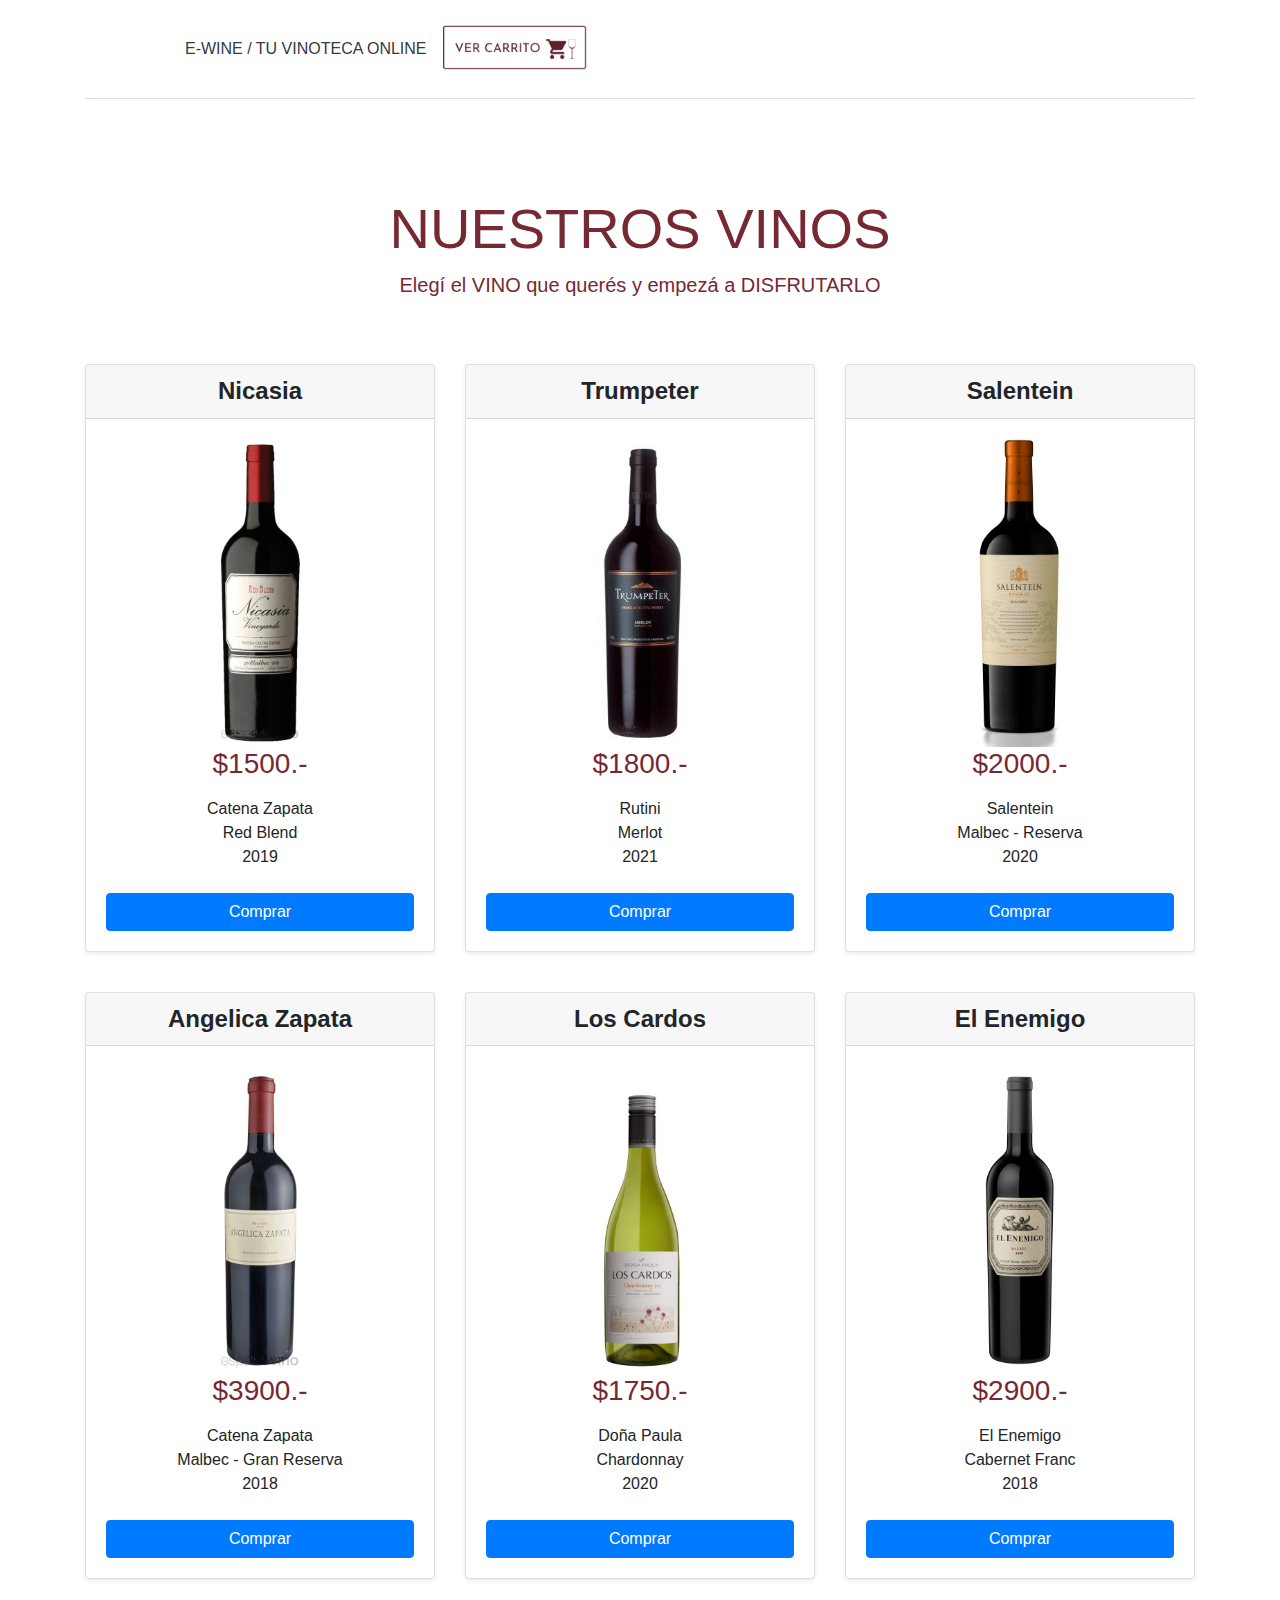
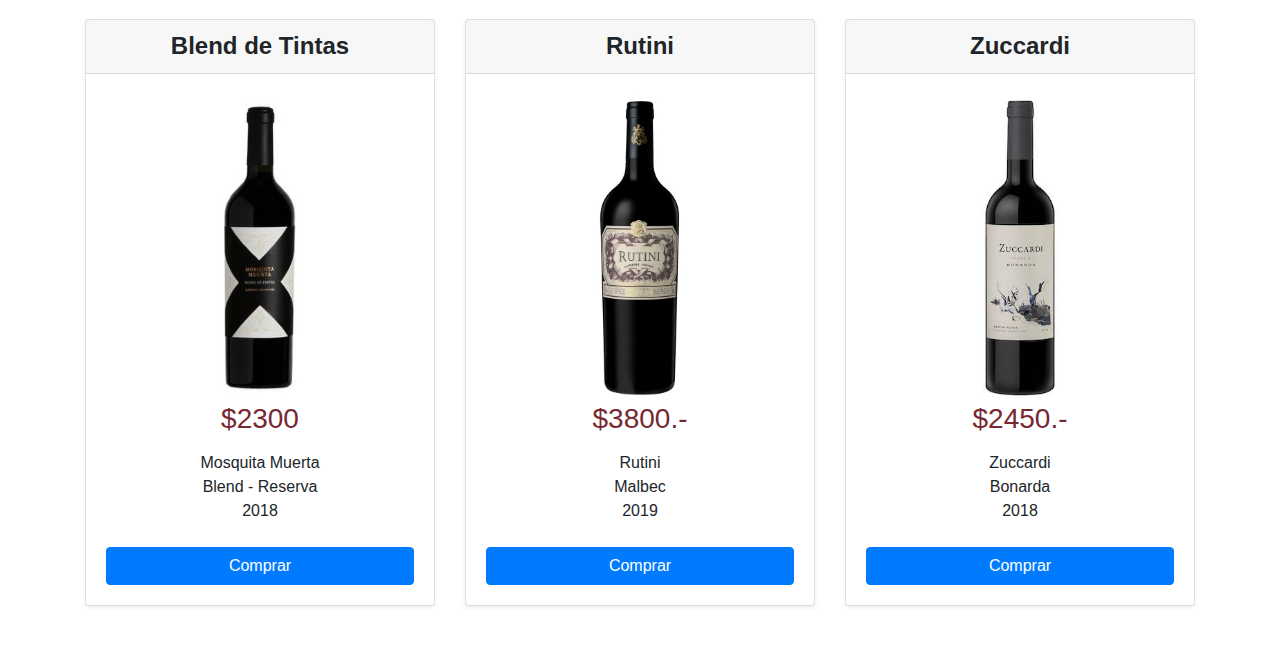
<file: index.html>
<!DOCTYPE html>
<html lang="en">

<head>
    <meta charset="UTF-8">
    <meta name="viewport"
        content="width=device-width, user-scalable=no, initial-scale=1.0, maximum-scale=1.0, minimum-scale=1.0">
    <link rel="stylesheet" href="css/estilo.css">
    <link rel="stylesheet" href="css/bootstrap.min.css">
    <script src="js/popper.min.js"></script>
    <link rel="stylesheet" href="https://use.fontawesome.com/releases/v5.6.3/css/all.css" integrity="sha384-UHRtZLI+pbxtHCWp1t77Bi1L4ZtiqrqD80Kn4Z8NTSRyMA2Fd33n5dQ8lWUE00s/" crossorigin="anonymous">
    <!--<link rel="stylesheet" href="css/tienda.css">-->
    <link rel="stylesheet" href="css/sweetalert2.min.css">
    <link rel="icon" href="img/wine.jpg">
    <title>E - WINE</title>
</head>

<body>

    <header>
        <div class="container">
            <header class="d-flex flex-wrap justify-content-left py-3 mb-4 border-bottom">
                <a href="index.html" class="d-flex align-items-center mb-3 mb-md-0 me-md-auto text-dark text-decoration-none">
                  <svg class="bi me-2" width="100" height="32"><use xlink:href="#bootstrap"/></svg>
                  <span class="fs-4">E-WINE    /   TU VINOTECA ONLINE</span>
                </a>
          
                <ul class="nav nav-pills">
                  <li class="nav-item dropdown">
                      <img src="img/cart.png" class="nav-link dropdown-toggle dropdown-menu-left img-fluid" height="70px"
                          width="180px" href="#" id="dropdown01" data-toggle="dropdown" aria-haspopup="true"
                          aria-expanded="false"></img>
                      <div id="carrito" class="dropdown-menu" aria-labelledby="navbarCollapse">
                          <table id="lista-carrito" class="table">
                              <thead>
                                  <tr>
                                      <th></th>
                                      <th></th>
                                      <th></th>
                                      <th></th>
                                  </tr>
                              </thead>
                              <tbody></tbody>
                          </table>
      
                          <a href="#" id="vaciar-carrito" class="btn btn-danger btn-block">Vaciar Carrito</a>
                          <a href="#" id="procesar-pedido" class="btn btn-success btn-block">Procesar
                              Compra</a>
                      </div>
                  </li>
                  <!--<li class="nav-item"><a href="#" class="nav-link">Pricing</a></li>
                  <li class="nav-item"><a href="#" class="nav-link">FAQs</a></li>
                  <li class="nav-item"><a href="#" class="nav-link">About</a></li>-->
                </ul>
              </header>
        </div>
    </header>

    <main>
        <div class="pricing-header px-3 py-3 pt-md-5 pb-md-4 my-4 mx-auto text-center">
            <h1 class="display-4 mt-4">NUESTROS VINOS</h1>
            <p class="lead">Elegí el VINO que querés y empezá a DISFRUTARLO</p>
        </div>

        <div class="container" id="lista-productos">
            <div class="card-deck mb-3 text-center">
                
                <div class="card mb-4 shadow-sm">
                    <div class="card-header">
                        <h4 class="my-0 font-weight-bold">Nicasia</h4>
                    </div>
                    <div class="card-body">
                        <img src="img/Vinos1.jpg" class="card-img-top">
                        <h3 class="card-title pricing-card-title precio">$<span class="">1500</span>.-</h3>

                        <ul class="list-unstyled mt-3 mb-4">
                            <li></li>
                            <li>Catena Zapata</li>
                            <li>Red Blend</li>
                            <li>2019</li>
                        </ul>
                        <a href="" class="btn btn-block btn-primary agregar-carrito" data-id="1">Comprar</a>
                    </div>
                </div>

                <div class="card mb-4 shadow-sm">
                    <div class="card-header">
                        <h4 class="my-0 font-weight-bold">Trumpeter </h4>
                    </div>
                    <div class="card-body">
                        <img src="img/Vinos2.jpg" class="card-img-top">
                        <h3 class="card-title pricing-card-title precio">$<span class="">1800</span>.-<div class="-"></div></h3>

                        <ul class="list-unstyled mt-3 mb-4">
                            <li></li>
                            <li>Rutini</li>
                            <li>Merlot</li>
                            <li>2021</li>
                        </ul>
                        <a href="" class="btn btn-block btn-primary agregar-carrito" data-id="2">Comprar</a>
                    </div>
                </div>

                <div class="card mb-4 shadow-sm">
                    <div class="card-header">
                        <h4 class="my-0 font-weight-bold">Salentein</h4>
                    </div>
                    <div class="card-body">
                        <img src="img/Vinos3.jpg" class="card-img-top">
                        <h3 class="card-title pricing-card-title precio">$<span class="">2000</span>.-</h3>

                        <ul class="list-unstyled mt-3 mb-4">
                            <li></li>
                            <li>Salentein</li>
                            <li>Malbec - Reserva</li>
                            <li>2020</li>
                        </ul>
                        <a href="" class="btn btn-block btn-primary agregar-carrito" data-id="3">Comprar</a>
                    </div>
                </div>

            </div>

            <div class="card-deck mb-3 text-center">
                
                <div class="card mb-4 shadow-sm">
                    <div class="card-header">
                        <h4 class="my-0 font-weight-bold">Angelica Zapata</h4>
                    </div>
                    <div class="card-body">
                        <img src="img/Vinos4.jpg" class="card-img-top">
                        <h3 class="card-title pricing-card-title precio">$<span class="">3900</span>.-</h3>

                        <ul class="list-unstyled mt-3 mb-4">
                            <li></li>
                            <li>Catena Zapata</li>
                            <li>Malbec - Gran Reserva</li>
                            <li>2018</li>
                        </ul>
                        <a href="" class="btn btn-block btn-primary agregar-carrito" data-id="4">Comprar</a>
                    </div>
                </div>

                <div class="card mb-4 shadow-sm">
                    <div class="card-header">
                        <h4 class="my-0 font-weight-bold">Los Cardos</h4>
                    </div>
                    <div class="card-body">
                        <img src="img/Vinos5.jpg" class="card-img-top">
                        <h3 class="card-title pricing-card-title precio">$<span class="">1750</span>.-</h3>

                        <ul class="list-unstyled mt-3 mb-4">
                            <li></li>
                            <li>Doña Paula</li>
                            <li>Chardonnay</li>
                            <li>2020</li>
                        </ul>
                        <a href="" class="btn btn-block btn-primary agregar-carrito" data-id="5">Comprar</a>
                    </div>
                </div>

                <div class="card mb-4 shadow-sm">
                    <div class="card-header">
                        <h4 class="my-0 font-weight-bold">El Enemigo</h4>
                    </div>
                    <div class="card-body">
                        <img src="img/Vinos6.jpg" class="card-img-top">
                        <h3 class="card-title pricing-card-title precio">$<span class="">2900</span>.-</h3>

                        <ul class="list-unstyled mt-3 mb-4">
                            <li></li>
                            <li>El Enemigo</li>
                            <li>Cabernet Franc</li>
                            <li>2018</li>
                        </ul>
                        <a href="" class="btn btn-block btn-primary agregar-carrito" data-id="6">Comprar</a>
                    </div>
                </div>

            </div>

            <div class="card-deck mb-3 text-center">
                
                <div class="card mb-4 shadow-sm">
                    <div class="card-header">
                        <h4 class="my-0 font-weight-bold">Blend de Tintas</h4>
                    </div>
                    <div class="card-body">
                        <img src="img/Vinos7.jpg" class="card-img-top">
                        <h3 class="card-title pricing-card-title precio">$<span class="">2300</span></h3>

                        <ul class="list-unstyled mt-3 mb-4">
                            <li></li>
                            <li>Mosquita Muerta</li>
                            <li>Blend - Reserva</li>
                            <li>2018</li>
                        </ul>
                        <a href="" class="btn btn-block btn-primary agregar-carrito" data-id="7">Comprar</a>
                    </div>
                </div>

                <div class="card mb-4 shadow-sm">
                    <div class="card-header">
                        <h4 class="my-0 font-weight-bold">Rutini</h4>
                    </div>
                    <div class="card-body">
                        <img src="img/Vinos8.jpg" class="card-img-top">
                        <h3 class="card-title pricing-card-title precio">$<span class="">3800</span>.-</h3>

                        <ul class="list-unstyled mt-3 mb-4">
                            <li></li>
                            <li>Rutini</li>
                            <li>Malbec</li>
                            <li>2019</li>
                        </ul>
                        <a href="" class="btn btn-block btn-primary agregar-carrito" data-id="8">Comprar</a>
                    </div>
                </div>

                <div class="card mb-4 shadow-sm">
                    <div class="card-header">
                        <h4 class="my-0 font-weight-bold">Zuccardi</h4>
                    </div>
                    <div class="card-body">
                        <img src="img/Vinos9.jpg" class="card-img-top">
                        <h3 class="card-title pricing-card-title precio">$<span class="">2450</span>.-</h3>

                        <ul class="list-unstyled mt-3 mb-4">
                            <li></li>
                            <li>Zuccardi</li>
                            <li>Bonarda</li>
                            <li>2018</li>
                        </ul>
                        <a href="" class="btn btn-block btn-primary agregar-carrito" data-id="9">Comprar</a>
                    </div>
                </div>

            </div>


        </div>
        
    </main>


    <!--<link href="https://stackpath.bootstrapcdn.com/bootstrap/4.3.1/js/bootstrap.bundle.min.js">
    <link rel="canonical" href="https://getbootstrap.com/docs/5.2/examples/headers/"> 
    <link href="https://cdn.jsdelivr.net/npm/bootstrap@5.1.3/dist/css/bootstrap.min.css" rel="stylesheet" integrity="sha384-1BmE4kWBq78iYhFldvKuhfTAU6auU8tT94WrHftjDbrCEXSU1oBoqyl2QvZ6jIW3" crossorigin="anonymous">
    <script src="https://code.jquery.com/jquery-3.6.0.min.js" integrity="sha256-/xUj+3OJU5yExlq6GSYGSHk7tPXikynS7ogEvDej/m4=" crossorigin="anonymous"></script>-->
 

    <script src="js/jquery-3.4.1.min.js"></script>
    <script src="js/bootstrap.min.js"></script>
    <script src="js/sweetalert2.min.js"></script>
    <script src="js/carrito.js"></script>
    <script src="js/pedido.js"></script>

</body>

</html>
</file>
<file: css/estilo.css>
#cargando {
    display: none;
}

.fs-4 {
    text-align: left;
}
.nav-link img{
    text-align: right;
    margin-right: 140px ;
}

.nav-item{
    margin-right: 500px ;
}


.pricing-header p{
    color: #762933;
  
}
h1{
    color: #762933;
}
h2{
    color:#762933;
}

h3{
    color:#762933;
}
</file>
<file: css/tienda.css>
#btn {
  border-radius: 0;
}

.form-control-dark {
    border-color: var(--bs-gray);
  }
  .form-control-dark:focus {
    border-color: #fff;
    box-shadow: 0 0 0 .25rem rgba(255, 255, 255, .25);
  }
  
  .text-small {
    font-size: 85%;
  }
  
  .dropdown-toggle {
    outline: 0;
  }
  .bd-placeholder-img {
    font-size: 1.125rem;
    text-anchor: middle;
    -webkit-user-select: none;
    -moz-user-select: none;
    user-select: none;
  }

  @media (min-width: 768px) {
    .bd-placeholder-img-lg {
      font-size: 3.5rem;
    }
  }

  .b-example-divider {
    height: 3rem;
    background-color: rgba(0, 0, 0, .1);
    border: solid rgba(0, 0, 0, .15);
    border-width: 1px 0;
    box-shadow: inset 0 .5em 1.5em rgba(0, 0, 0, .1), inset 0 .125em .5em rgba(0, 0, 0, .15);
  }

  .b-example-vr {
    flex-shrink: 0;
    width: 1.5rem;
    height: 100vh;
  }

  .bi {
    vertical-align: -.125em;
    fill: currentColor;
  }

  .nav-scroller {
    position: relative;
    z-index: 2;
    height: 2.75rem;
    overflow-y: hidden;
  }

  .nav-scroller .nav {
    display: flex;
    flex-wrap: nowrap;
    padding-bottom: 1rem;
    margin-top: -1px;
    overflow-x: auto;
    text-align: center;
    white-space: nowrap;
    -webkit-overflow-scrolling: touch;
  }

  body{
    background:#E0E0E0;
}
.details {
            border: 1.5px solid grey;
            color: #212121;
            width: 100%;
            height: auto;
            box-shadow: 0px 0px 10px #212121;
        }

        .cart {
            background-color: #212121;
            color: white;
            margin-top: 10px;
            font-size: 12px;
            font-weight: 900;
            width: 100%;
            height: 39px;
            padding-top: 9px;
            box-shadow: 0px 5px 10px  #212121;
        }

        .card {
          width: 270px;
          min-width: 270px;
          height: 480px;
        }

        .card-body {
          width: 270px;
          min-width: 270px;
          height: 480px;
        }

        .btn {
            border-radius: 0;
        }

        .img-thumbnail {
            border: none;
        }

        .card {
            box-shadow: 0 20px 40px rgba(0, 0, 0, .2);
            border-radius: 5px;
            padding-bottom: 10px;
        }

.card-deck{
  display: grid;
  grid-template-columns: repeat(3, 1fr);
  grid-gap: 10px; 
}
</file>
